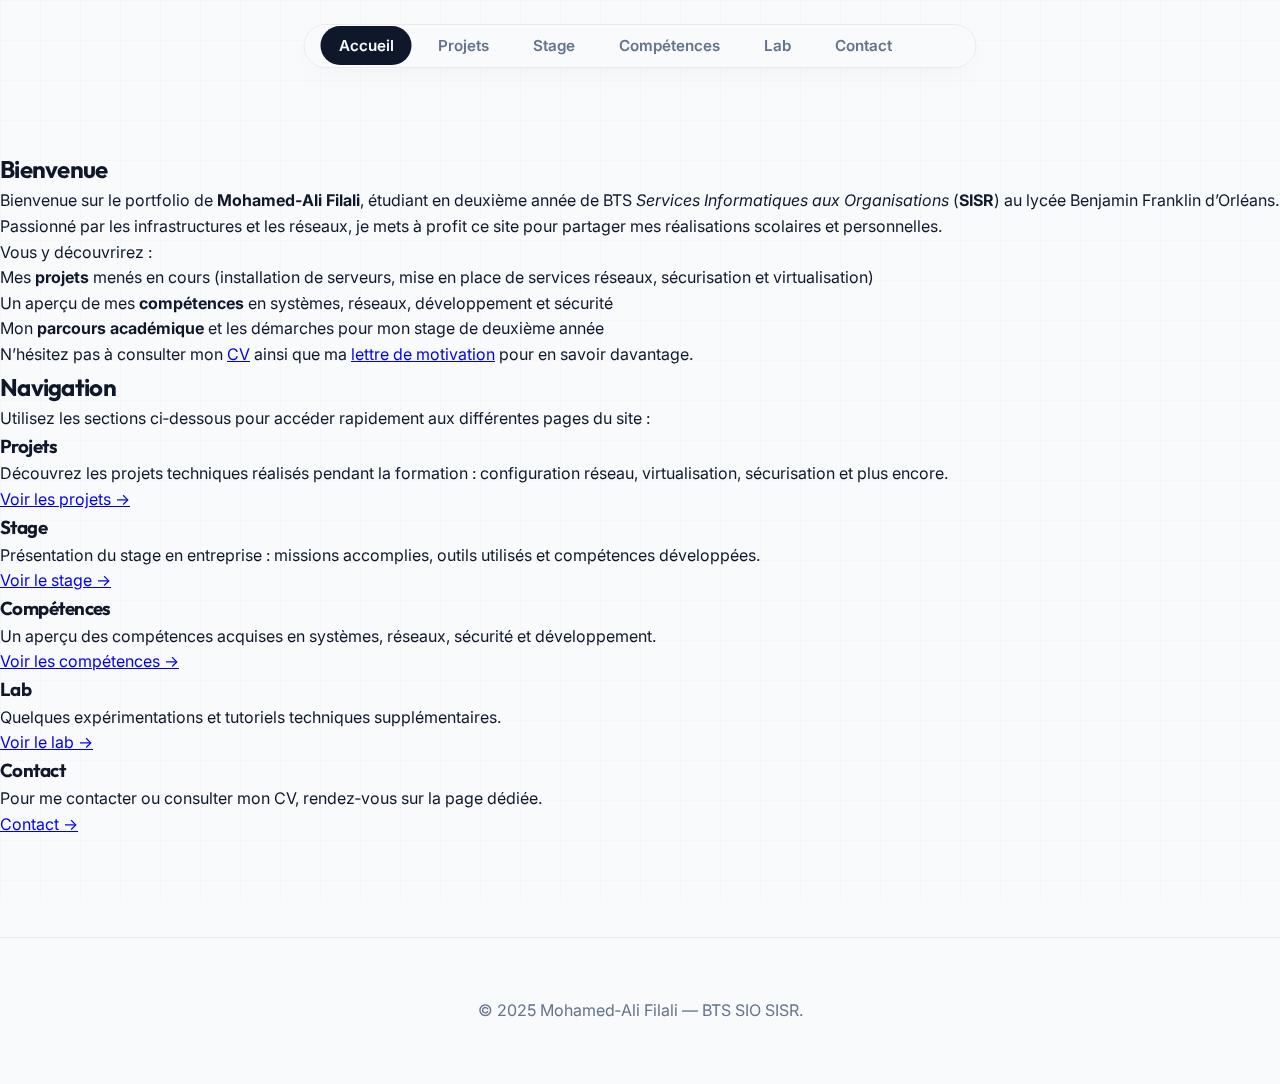
<file: index.html>
<!DOCTYPE html>
<html lang="fr">
<head>
  <meta charset="UTF-8">
  <meta name="viewport" content="width=device-width, initial-scale=1.0">
  <title>Portfolio BTS SIO SISR — Accueil</title>
  <link rel="stylesheet" href="style.css">
  <link href="https://fonts.googleapis.com/css2?family=Inter:wght@300;400;600;700&display=swap" rel="stylesheet">
  <script src="theme-toggle.js" defer></script>
</head>
<body>
  <header>
    <div class="container">
      <h1>Portfolio BTS&nbsp;SIO&nbsp;SISR</h1>
      <nav>
        <ul>
          <li><a href="index.html" class="active">Accueil</a></li>
          <li><a href="projets.html">Projets</a></li>
          <li><a href="stage.html">Stage</a></li>
          <li><a href="competences.html">Compétences</a></li>
          <li><a href="lab.html">Lab</a></li>
          <li><a href="contact.html">Contact</a></li>
        </ul>
      </nav>
      <button class="theme-toggle" aria-label="Basculer thème" title="Basculer thème">🌙</button>
    </div>
  </header>
  <main>
    <section class="section">
      <h2>Bienvenue</h2>
      <p>
        Bienvenue sur le portfolio de <strong>Mohamed‑Ali Filali</strong>, étudiant en deuxième année de
        BTS&nbsp;<em>Services Informatiques aux Organisations</em> (<strong>SISR</strong>) au lycée Benjamin Franklin
        d’Orléans. Passionné par les infrastructures et les réseaux, je mets à profit ce site pour partager mes
        réalisations scolaires et personnelles.
      </p>
      <p>Vous y découvrirez :</p>
      <ul class="skills-list">
        <li>Mes <strong>projets</strong> menés en cours (installation de serveurs, mise en place de services
            réseaux, sécurisation et virtualisation)</li>
        <li>Un aperçu de mes <strong>compétences</strong> en systèmes, réseaux, développement et sécurité</li>
        <li>Mon <strong>parcours académique</strong> et les démarches pour mon stage de deuxième année</li>
      </ul>
      <p>
        N’hésitez pas à consulter mon <a href="docs/cv.pdf"target="_blank">CV</a> ainsi que ma
        <a href="docs/motiv.pdf"target="_blank">lettre de motivation</a> pour en savoir
        davantage.
      </p>
    </section>
    <section class="section">
      <h2>Navigation</h2>
      <p>Utilisez les sections ci‑dessous pour accéder rapidement aux différentes pages du site :</p>
      <div class="project-list">
        <div class="project-card">
          <h3>Projets</h3>
          <p>Découvrez les projets techniques réalisés pendant la formation&nbsp;: configuration réseau, virtualisation,
          sécurisation et plus encore.</p>
          <p><a href="projets.html">Voir les projets →</a></p>
        </div>
        <div class="project-card">
          <h3>Stage</h3>
          <p>Présentation du stage en entreprise&nbsp;: missions accomplies, outils utilisés et compétences développées.</p>
          <p><a href="stage.html">Voir le stage →</a></p>
        </div>
        <div class="project-card">
          <h3>Compétences</h3>
          <p>Un aperçu des compétences acquises en systèmes, réseaux, sécurité et développement.</p>
          <p><a href="competences.html">Voir les compétences →</a></p>
        </div>
        <div class="project-card">
          <h3>Lab</h3>
          <p>Quelques expérimentations et tutoriels techniques supplémentaires.</p>
          <p><a href="lab.html">Voir le lab →</a></p>
        </div>
        <div class="project-card">
          <h3>Contact</h3>
          <p>Pour me contacter ou consulter mon CV, rendez‑vous sur la page dédiée.</p>
          <p><a href="contact.html">Contact →</a></p>
        </div>
      </div>
    </section>
  </main>
  <footer>
    <p>&copy; 2025 Mohamed‑Ali Filali — BTS&nbsp;SIO&nbsp;SISR.</p>
  </footer>
</body>
</html>
</file>
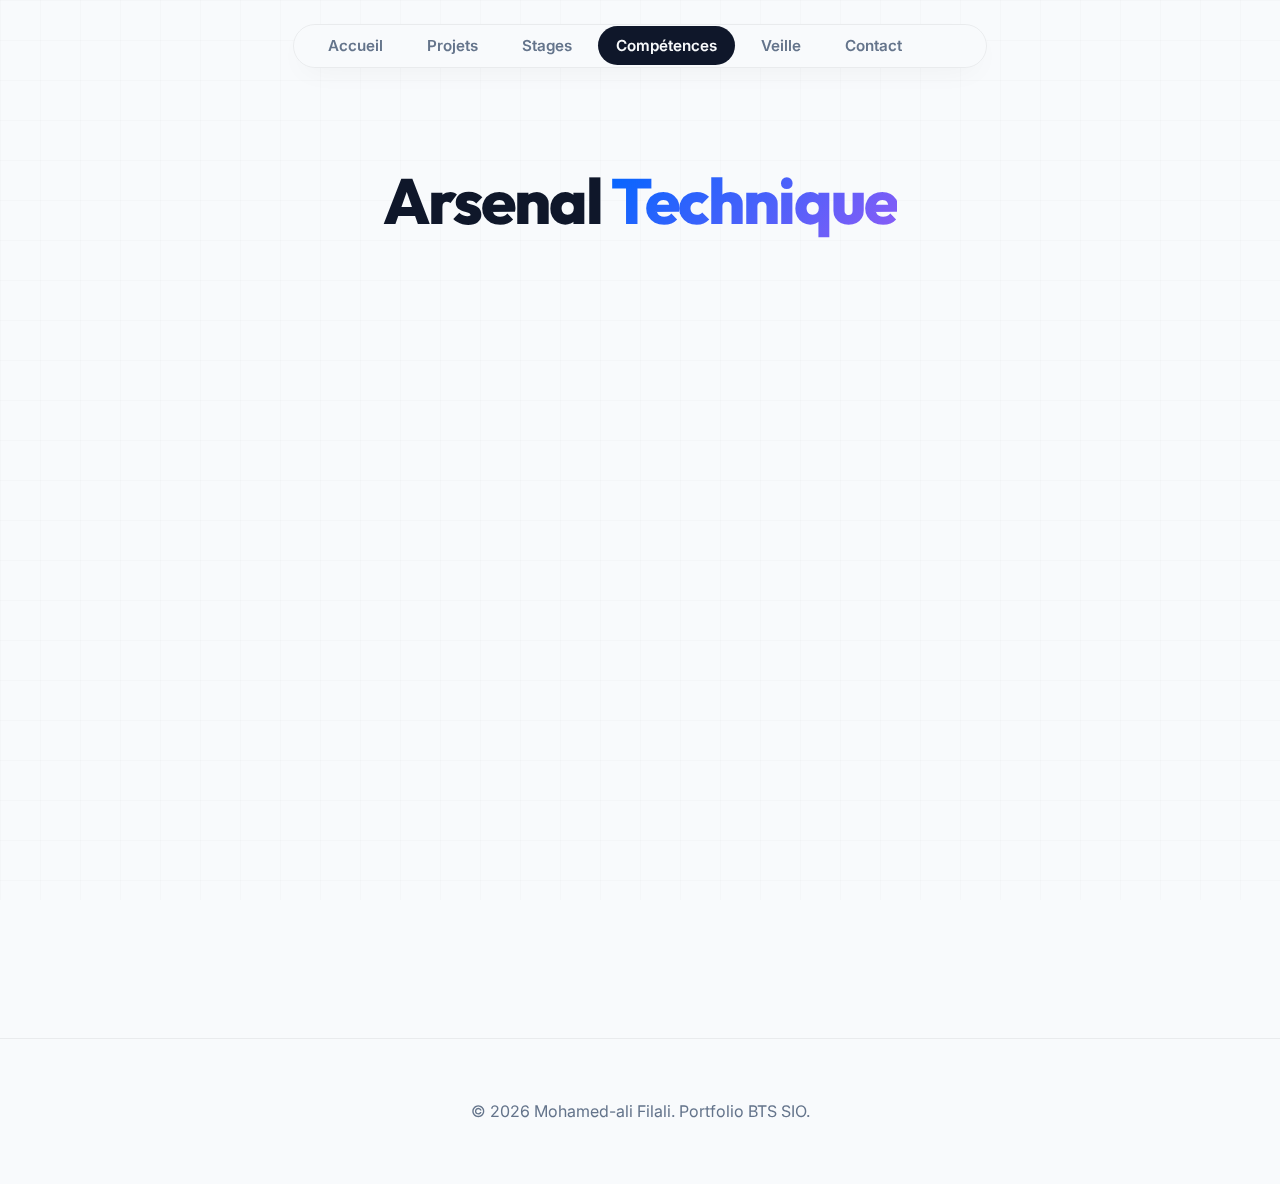
<file: competences.html>
<!DOCTYPE html>
<html lang="fr">
<head>
  <meta charset="UTF-8">
  <meta name="viewport" content="width=device-width, initial-scale=1.0">
  <title>Compétences | Mohamed-ali Filali</title>
  <link rel="stylesheet" href="style.css">
  <script src="theme-toggle.js" defer></script>
</head>
<body>
  <header>
    <div class="container">
      <nav>
        <ul>
          <li><a href="index.html">Accueil</a></li>
          <li><a href="projets.html">Projets</a></li>
          <li><a href="stage.html">Stages</a></li>
          <li><a href="competences.html" class="active">Compétences</a></li>
          <li><a href="veilles.html">Veille</a></li>
          <li><a href="contact.html">Contact</a></li>
        </ul>
      </nav>
      <button class="theme-toggle" aria-label="Toggle theme"></button>
    </div>
  </header>

  <main>
    <div class="container">
      <h1 class="page-title">Arsenal <span class="gradient-text">Technique</span></h1>
      
      <div class="bento-grid">
        <div class="bento-card">
          <span class="meta-tag">Infrastructures & OS</span>
          <h3>Systèmes & Virtualisation</h3>
          <p>Maîtrise des environnements serveurs et de la virtualisation pour assurer la continuité de service.</p>
          <ul class="skills-tags">
            <li>Windows Server 2022</li>
            <li>Debian / Linux</li>
            <li>Proxmox VE</li>
            <li>VMware vSphere</li>
            <li>Active Directory</li>
          </ul>
        </div>

        <div class="bento-card">
          <span class="meta-tag">Connectivité</span>
          <h3>Réseaux & Sécurité</h3>
          <p>Conception, adressage et sécurisation des réseaux locaux professionnels.</p>
          <ul class="skills-tags">
            <li>Cisco IOS</li>
            <li>Ubiquiti Unifi</li>
            <li>VLAN & Routage</li>
            <li>DHCP / DNS</li>
            <li>Pare-feu</li>
          </ul>
        </div>

        <div class="bento-card">
          <span class="meta-tag">Outils Pro</span>
          <h3>Exploitation & Support</h3>
          <p>Utilisation d'outils standards de l'industrie pour la gestion de parc et le support utilisateur.</p>
          <ul class="skills-tags">
            <li>GLPI (Ticketing)</li>
            <li>OPSI (Déploiement)</li>
            <li>Trello (Agile)</li>
            <li>HPE iLO 6</li>
          </ul>
        </div>
      </div>
    </div>
  </main>

  <footer>
    <p>&copy; 2026 Mohamed-ali Filali. Portfolio BTS SIO.</p>
  </footer>
</body>
</html>
</file>
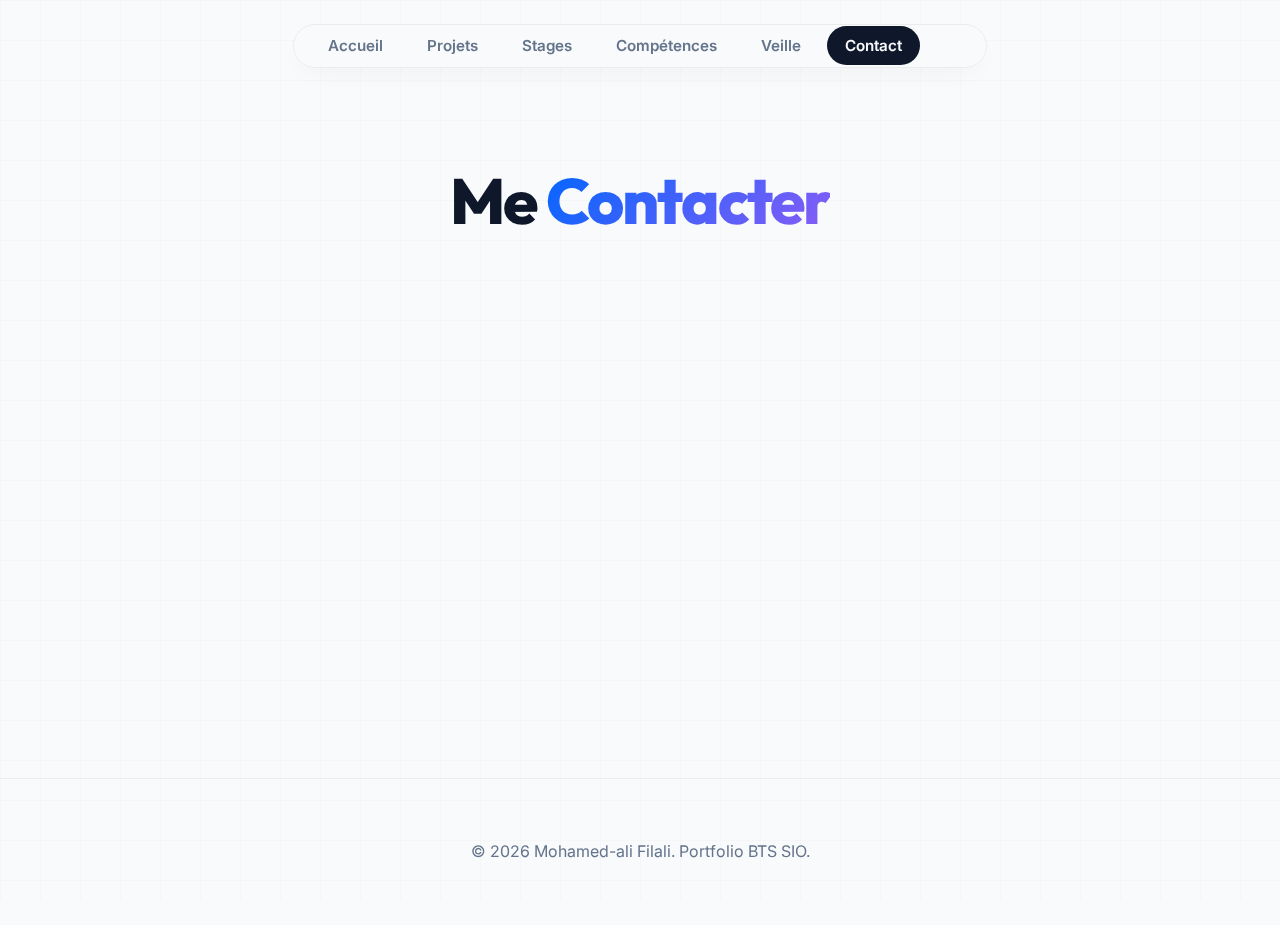
<file: contact.html>
<!DOCTYPE html>
<html lang="fr">
<head>
  <meta charset="UTF-8">
  <meta name="viewport" content="width=device-width, initial-scale=1.0">
  <title>Contact | Mohamed-ali Filali</title>
  <link rel="stylesheet" href="style.css">
  <script src="theme-toggle.js" defer></script>
</head>
<body>
  <header>
    <div class="container">
      <nav>
        <ul>
          <li><a href="index.html">Accueil</a></li>
          <li><a href="projets.html">Projets</a></li>
          <li><a href="stage.html">Stages</a></li>
          <li><a href="competences.html">Compétences</a></li>
          <li><a href="veilles.html">Veille</a></li>
          <li><a href="contact.html" class="active">Contact</a></li>
        </ul>
      </nav>
      <button class="theme-toggle" aria-label="Toggle theme"></button>
    </div>
  </header>

  <main>
    <div class="container">
      <h1 class="page-title">Me <span class="gradient-text">Contacter</span></h1>
      
      <div class="bento-grid">
        <div class="bento-card">
          <span class="meta-tag">Réseaux & Email</span>
          <h3>Discutons de votre infrastructure</h3>
          <p>Je suis à la recherche de nouvelles opportunités pour mettre en pratique mes compétences en administration système et réseau.</p>
          <div style="margin-top: 24px;">
            <a href="mailto:mohamedali.filali.pro@gmail.com" class="btn">M'envoyer un Email</a>
          </div>
        </div>

        <div class="bento-card">
          <span class="meta-tag">Documents Pro</span>
          <h3>Téléchargements</h3>
          <p>Retrouvez mon Curriculum Vitae ainsi que ma lettre de motivation au format PDF.</p>
          <div style="display: flex; gap: 12px; flex-wrap: wrap; margin-top: 24px;">
            <a href="docs/cv.pdf" class="btn" target="_blank">Mon CV</a>
            <a href="docs/motiv.pdf" class="btn btn-outline" target="_blank">Lettre de motivation</a>
          </div>
        </div>
      </div>
    </div>
  </main>

  <footer>
    <p>&copy; 2026 Mohamed-ali Filali. Portfolio BTS SIO.</p>
  </footer>
</body>
</html>
</file>
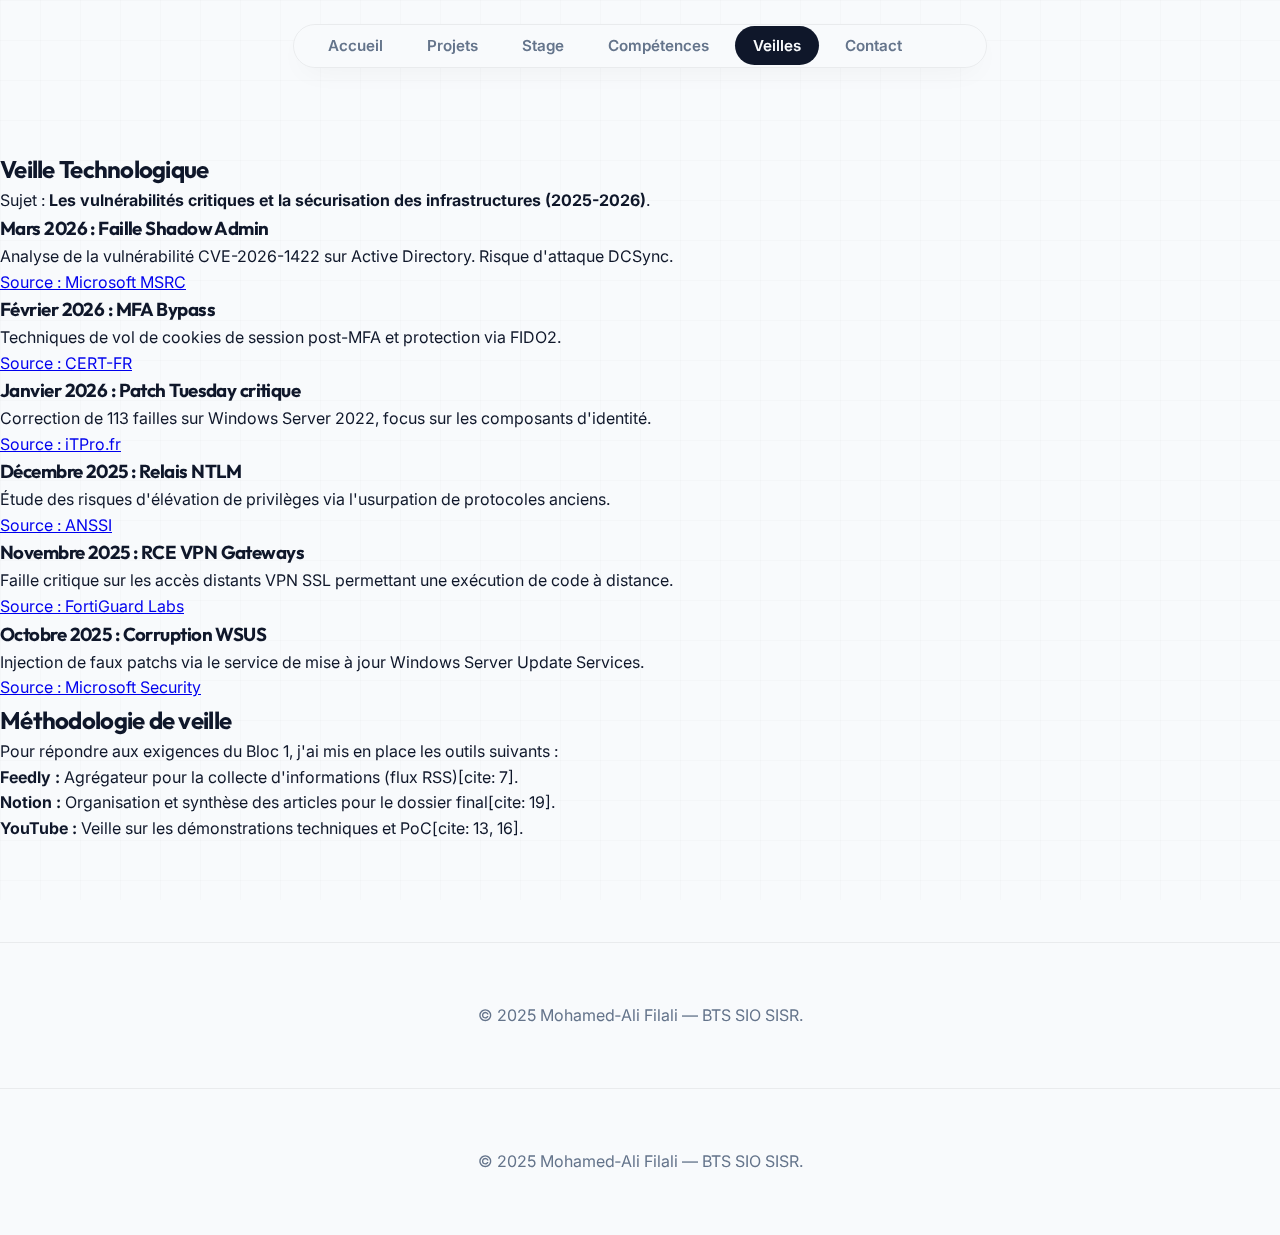
<file: lab.html>
<!DOCTYPE html>
<html lang="fr">
<head>
  <meta charset="UTF-8">
  <meta name="viewport" content="width=device-width, initial-scale=1.0">
  <title>Portfolio BTS SIO SISR — Veilles</title>
  <link rel="stylesheet" href="style.css">
  <link href="https://fonts.googleapis.com/css2?family=Inter:wght@300;400;600;700&display=swap" rel="stylesheet">
  <script src="theme-toggle.js" defer></script>
</head>
<body>
  <header>
    <div class="container">
      <h1>Portfolio BTS&nbsp;SIO&nbsp;SISR</h1>
      <nav>
        <ul>
          <li><a href="index.html">Accueil</a></li>
          <li><a href="projets.html">Projets</a></li>
          <li><a href="stage.html">Stage</a></li>
          <li><a href="competences.html">Compétences</a></li>
          <li><a href="veilles.html" class="active">Veilles</a></li>
          <li><a href="contact.html">Contact</a></li>
        </ul>
      </nav>
      <button class="theme-toggle" aria-label="Basculer thème" title="Basculer thème">🌙</button>
    </div>
  </header>
  <main>
    <section class="section">
      <h2>Veille Technologique</h2>
      <p>Sujet : <strong>Les vulnérabilités critiques et la sécurisation des infrastructures (2025-2026)</strong>.</p>
      
      <div class="project-list">
        <div class="project-card">
          <h3>Mars 2026 : Faille Shadow Admin</h3>
          <p>Analyse de la vulnérabilité CVE-2026-1422 sur Active Directory. Risque d'attaque DCSync.</p>
          <p><a href="https://msrc.microsoft.com/update-guide" target="_blank">Source : Microsoft MSRC</a></p>
        </div>

        <div class="project-card">
          <h3>Février 2026 : MFA Bypass</h3>
          <p>Techniques de vol de cookies de session post-MFA et protection via FIDO2.</p>
          <p><a href="https://www.cert.ssi.gouv.fr/" target="_blank">Source : CERT-FR</a></p>
        </div>

        <div class="project-card">
          <h3>Janvier 2026 : Patch Tuesday critique</h3>
          <p>Correction de 113 failles sur Windows Server 2022, focus sur les composants d'identité.</p>
          <p><a href="https://www.itpro.fr/" target="_blank">Source : iTPro.fr</a></p>
        </div>

        <div class="project-card">
          <h3>Décembre 2025 : Relais NTLM</h3>
          <p>Étude des risques d'élévation de privilèges via l'usurpation de protocoles anciens.</p>
          <p><a href="https://www.ssi.gouv.fr/agence/publication/recommandations-de-securite-relatives-a-active-directory/" target="_blank">Source : ANSSI</a></p>
        </div>

        <div class="project-card">
          <h3>Novembre 2025 : RCE VPN Gateways</h3>
          <p>Faille critique sur les accès distants VPN SSL permettant une exécution de code à distance.</p>
          <p><a href="https://www.fortiguard.com/psirt" target="_blank">Source : FortiGuard Labs</a></p>
        </div>

        <div class="project-card">
          <h3>Octobre 2025 : Corruption WSUS</h3>
          <p>Injection de faux patchs via le service de mise à jour Windows Server Update Services.</p>
          <p><a href="https://msrc.microsoft.com/" target="_blank">Source : Microsoft Security</a></p>
        </div>
      </div>
    </section>

    <section class="section">
      <h2>Méthodologie de veille</h2>
      <p>Pour répondre aux exigences du Bloc 1, j'ai mis en place les outils suivants :</p>
      <ul class="skills-list">
        <li><strong>Feedly :</strong> Agrégateur pour la collecte d'informations (flux RSS)[cite: 7].</li>
        <li><strong>Notion :</strong> Organisation et synthèse des articles pour le dossier final[cite: 19].</li>
        <li><strong>YouTube :</strong> Veille sur les démonstrations techniques et PoC[cite: 13, 16].</li>
      </ul>
    </section>
  </main>
  <footer>
    <p>&copy; 2025&nbsp;Mohamed‑Ali&nbsp;Filali — BTS&nbsp;SIO&nbsp;SISR.</p>
  </footer>
</body>
</html>
  <footer>
    <p>&copy; 2025&nbsp;Mohamed‑Ali&nbsp;Filali — BTS&nbsp;SIO&nbsp;SISR.</p>
  </footer>
</body>
</html>
</file>
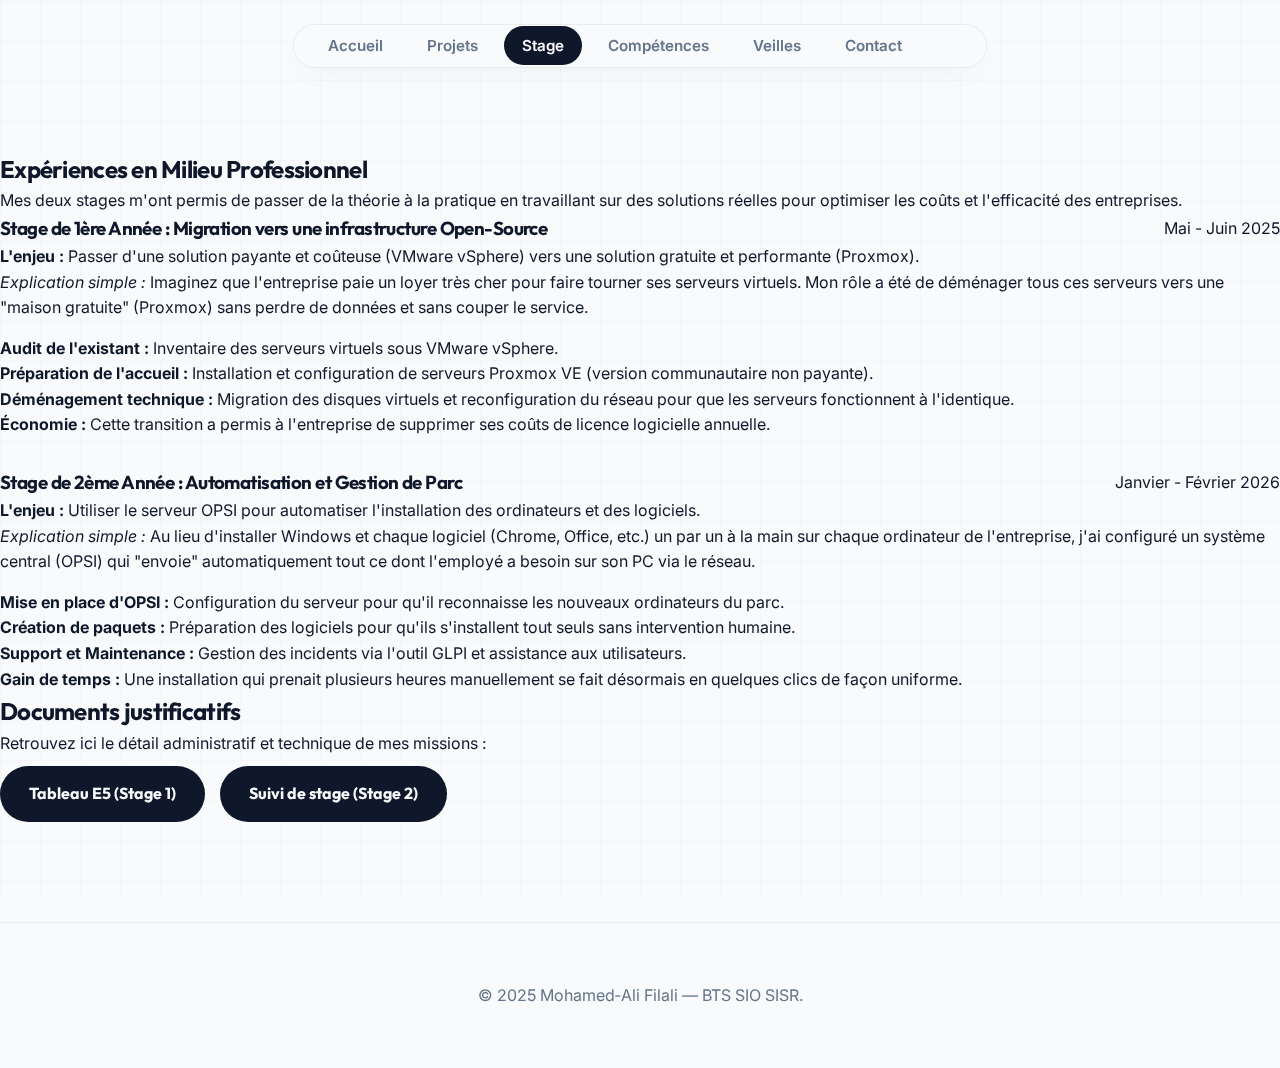
<file: stage.html>
<!DOCTYPE html>
<html lang="fr">
<head>
  <meta charset="UTF-8">
  <meta name="viewport" content="width=device-width, initial-scale=1.0">
  <title>Portfolio BTS SIO SISR — Mes Stages</title>
  <link rel="stylesheet" href="style.css">
  <link href="https://fonts.googleapis.com/css2?family=Inter:wght@300;400;600;700&display=swap" rel="stylesheet">
  <script src="theme-toggle.js" defer></script>
</head>
<body>
  <header>
    <div class="container">
      <h1>Portfolio BTS&nbsp;SIO&nbsp;SISR</h1>
      <nav>
        <ul>
          <li><a href="index.html">Accueil</a></li>
          <li><a href="projets.html">Projets</a></li>
          <li><a href="stage.html" class="active">Stage</a></li>
          <li><a href="competences.html">Compétences</a></li>
          <li><a href="veilles.html">Veilles</a></li>
          <li><a href="contact.html">Contact</a></li>
        </ul>
      </nav>
      <button class="theme-toggle" aria-label="Basculer thème" title="Basculer thème">🌙</button>
    </div>
  </header>
  <main>
    <section class="section">
      <h2>Expériences en Milieu Professionnel</h2>
      <p>Mes deux stages m'ont permis de passer de la théorie à la pratique en travaillant sur des solutions réelles pour optimiser les coûts et l'efficacité des entreprises.</p>

      <div class="project-card" style="margin-bottom: 30px;">
        <div style="display: flex; justify-content: space-between; align-items: center; flex-wrap: wrap;">
          <h3>Stage de 1ère Année : Migration vers une infrastructure Open-Source</h3>
          <span class="meta">Mai - Juin 2025</span>
        </div>
        <p><strong>L'enjeu :</strong> Passer d'une solution payante et coûteuse (VMware vSphere) vers une solution gratuite et performante (Proxmox).</p>
        <p><em>Explication simple :</em> Imaginez que l'entreprise paie un loyer très cher pour faire tourner ses serveurs virtuels. Mon rôle a été de déménager tous ces serveurs vers une "maison gratuite" (Proxmox) sans perdre de données et sans couper le service.</p>
        <ul style="margin-top: 15px; color: var(--text-color);">
          <li><strong>Audit de l'existant :</strong> Inventaire des serveurs virtuels sous VMware vSphere.</li>
          <li><strong>Préparation de l'accueil :</strong> Installation et configuration de serveurs Proxmox VE (version communautaire non payante).</li>
          <li><strong>Déménagement technique :</strong> Migration des disques virtuels et reconfiguration du réseau pour que les serveurs fonctionnent à l'identique.</li>
          <li><strong>Économie :</strong> Cette transition a permis à l'entreprise de supprimer ses coûts de licence logicielle annuelle.</li>
        </ul>
      </div>

      <div class="project-card">
        <div style="display: flex; justify-content: space-between; align-items: center; flex-wrap: wrap;">
          <h3>Stage de 2ème Année : Automatisation et Gestion de Parc</h3>
          <span class="meta">Janvier - Février 2026</span>
        </div>
        <p><strong>L'enjeu :</strong> Utiliser le serveur OPSI pour automatiser l'installation des ordinateurs et des logiciels.</p>
        <p><em>Explication simple :</em> Au lieu d'installer Windows et chaque logiciel (Chrome, Office, etc.) un par un à la main sur chaque ordinateur de l'entreprise, j'ai configuré un système central (OPSI) qui "envoie" automatiquement tout ce dont l'employé a besoin sur son PC via le réseau.</p>
        <ul style="margin-top: 15px; color: var(--text-color);">
          <li><strong>Mise en place d'OPSI :</strong> Configuration du serveur pour qu'il reconnaisse les nouveaux ordinateurs du parc.</li>
          <li><strong>Création de paquets :</strong> Préparation des logiciels pour qu'ils s'installent tout seuls sans intervention humaine.</li>
          <li><strong>Support et Maintenance :</strong> Gestion des incidents via l'outil GLPI et assistance aux utilisateurs.</li>
          <li><strong>Gain de temps :</strong> Une installation qui prenait plusieurs heures manuellement se fait désormais en quelques clics de façon uniforme.</li>
        </ul>
      </div>
    </section>

    <section class="section">
      <h2>Documents justificatifs</h2>
      <p>Retrouvez ici le détail administratif et technique de mes missions :</p>
      <div style="display: flex; gap: 15px; margin-top: 10px;">
        <a href="docs/e5 (1).pdf" class="btn" target="_blank">Tableau E5 (Stage 1)</a>
        <a href="docs/tableau de suis de stage Mohamed-ali Filali(1)(1).odt" class="btn" target="_blank">Suivi de stage (Stage 2)</a>
      </div>
    </section>
  </main>
  <footer>
    <p>&copy; 2025&nbsp;Mohamed‑Ali&nbsp;Filali — BTS&nbsp;SIO&nbsp;SISR.</p>
  </footer>
</body>
</html>
</file>
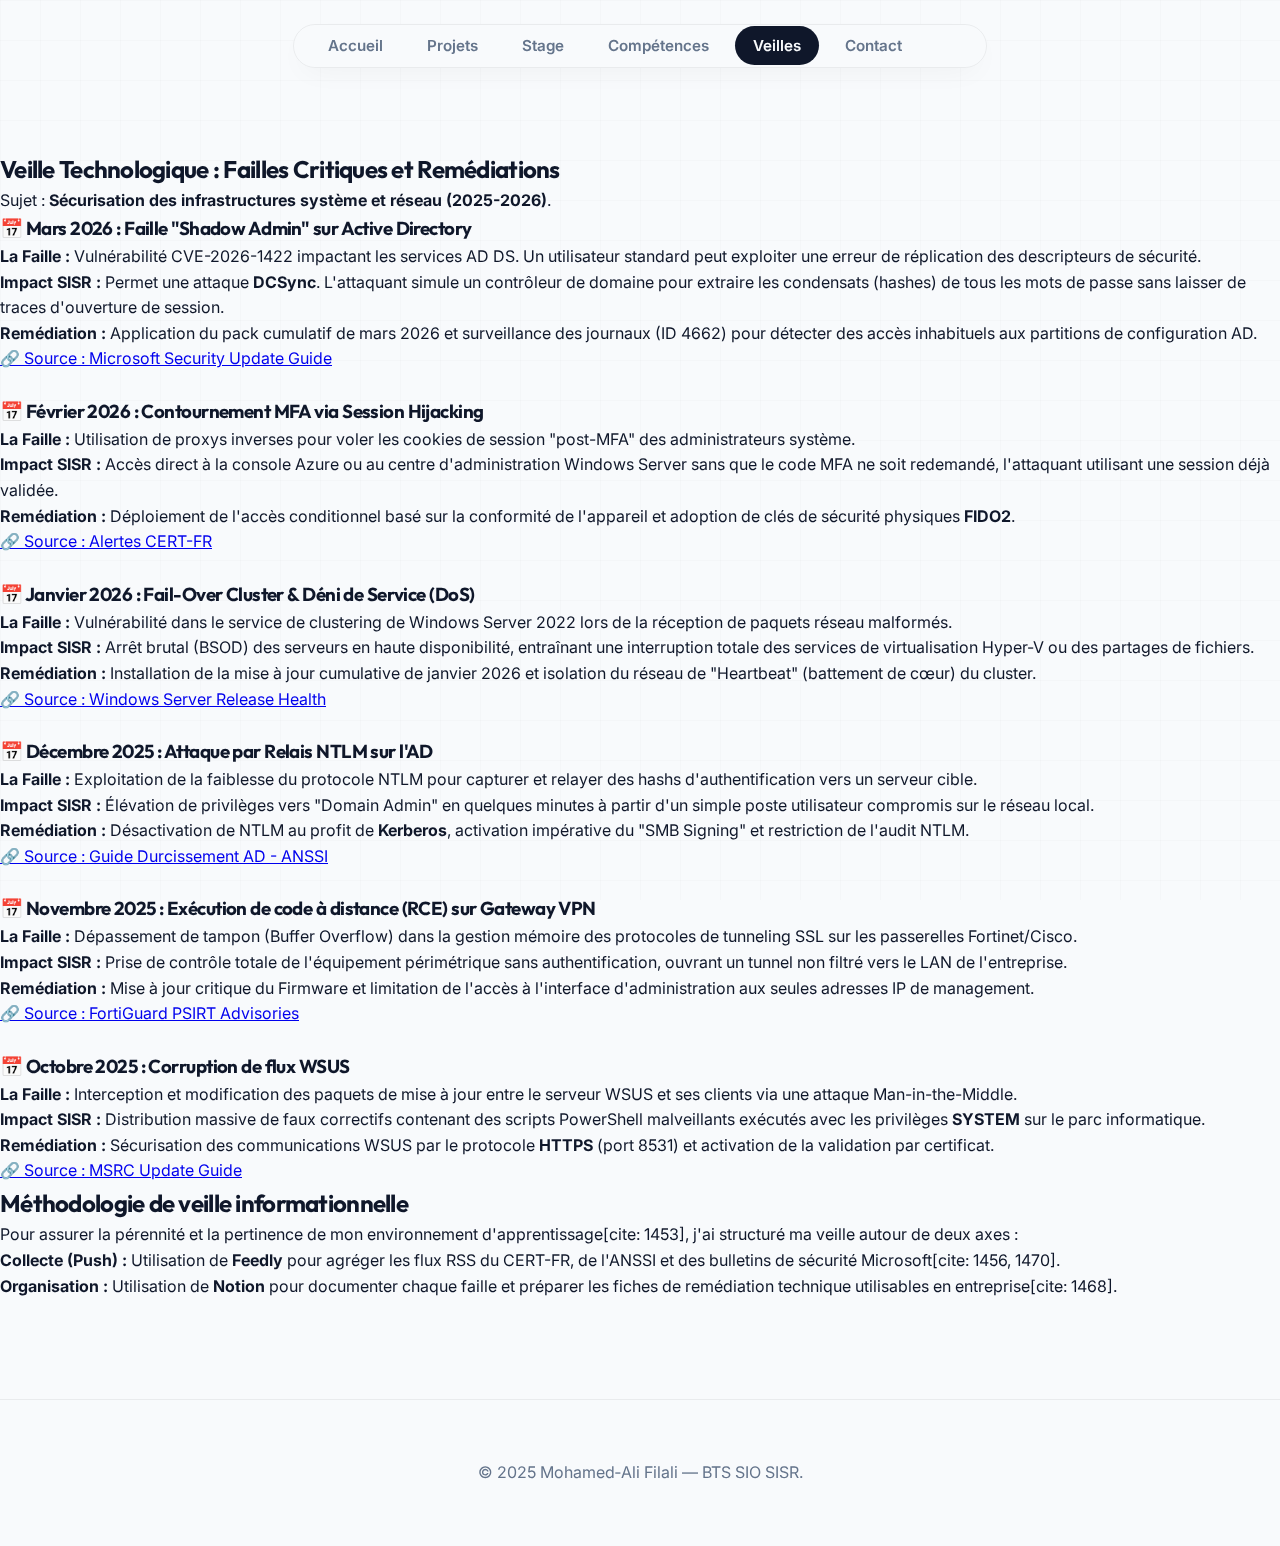
<file: veilles.html>
<!DOCTYPE html>
<html lang="fr">
<head>
  <meta charset="UTF-8">
  <meta name="viewport" content="width=device-width, initial-scale=1.0">
  <title>Portfolio BTS SIO SISR — Veilles</title>
  <link rel="stylesheet" href="style.css">
  <link href="https://fonts.googleapis.com/css2?family=Inter:wght@300;400;600;700&display=swap" rel="stylesheet">
  <script src="theme-toggle.js" defer></script>
</head>
<body>
  <header>
    <div class="container">
      <h1>Portfolio BTS&nbsp;SIO&nbsp;SISR</h1>
      <nav>
        <ul>
          <li><a href="index.html">Accueil</a></li>
          <li><a href="projets.html">Projets</a></li>
          <li><a href="stage.html">Stage</a></li>
          <li><a href="competences.html">Compétences</a></li>
          <li><a href="veilles.html" class="active">Veilles</a></li>
          <li><a href="contact.html">Contact</a></li>
        </ul>
      </nav>
      <button class="theme-toggle" aria-label="Basculer thème" title="Basculer thème">🌙</button>
    </div>
  </header>
  <main>
    <section class="section">
      <h2>Veille Technologique : Failles Critiques et Remédiations</h2>
      <p>Sujet : <strong>Sécurisation des infrastructures système et réseau (2025-2026)</strong>.</p>
      
      <div class="project-list" style="display: flex; flex-direction: column; gap: 25px;">
        
        <div class="project-card">
          <h3>📅 Mars 2026 : Faille "Shadow Admin" sur Active Directory</h3>
          <p><strong>La Faille :</strong> Vulnérabilité CVE-2026-1422 impactant les services AD DS. Un utilisateur standard peut exploiter une erreur de réplication des descripteurs de sécurité.</p>
          <p><strong>Impact SISR :</strong> Permet une attaque <strong>DCSync</strong>. L'attaquant simule un contrôleur de domaine pour extraire les condensats (hashes) de tous les mots de passe sans laisser de traces d'ouverture de session.</p>
          <p><strong>Remédiation :</strong> Application du pack cumulatif de mars 2026 et surveillance des journaux (ID 4662) pour détecter des accès inhabituels aux partitions de configuration AD.</p>
          <p><a href="https://msrc.microsoft.com/update-guide" target="_blank">🔗 Source : Microsoft Security Update Guide</a></p>
        </div>

        <div class="project-card">
          <h3>📅 Février 2026 : Contournement MFA via Session Hijacking</h3>
          <p><strong>La Faille :</strong> Utilisation de proxys inverses pour voler les cookies de session "post-MFA" des administrateurs système.</p>
          <p><strong>Impact SISR :</strong> Accès direct à la console Azure ou au centre d'administration Windows Server sans que le code MFA ne soit redemandé, l'attaquant utilisant une session déjà validée.</p>
          <p><strong>Remédiation :</strong> Déploiement de l'accès conditionnel basé sur la conformité de l'appareil et adoption de clés de sécurité physiques <strong>FIDO2</strong>.</p>
          <p><a href="https://www.cert.ssi.gouv.fr/alerte/" target="_blank">🔗 Source : Alertes CERT-FR</a></p>
        </div>

        <div class="project-card">
          <h3>📅 Janvier 2026 : Fail-Over Cluster & Déni de Service (DoS)</h3>
          <p><strong>La Faille :</strong> Vulnérabilité dans le service de clustering de Windows Server 2022 lors de la réception de paquets réseau malformés.</p>
          <p><strong>Impact SISR :</strong> Arrêt brutal (BSOD) des serveurs en haute disponibilité, entraînant une interruption totale des services de virtualisation Hyper-V ou des partages de fichiers.</p>
          <p><strong>Remédiation :</strong> Installation de la mise à jour cumulative de janvier 2026 et isolation du réseau de "Heartbeat" (battement de cœur) du cluster.</p>
          <p><a href="https://learn.microsoft.com/fr-fr/windows/release-health/windows-server-2022" target="_blank">🔗 Source : Windows Server Release Health</a></p>
        </div>

        <div class="project-card">
          <h3>📅 Décembre 2025 : Attaque par Relais NTLM sur l'AD</h3>
          <p><strong>La Faille :</strong> Exploitation de la faiblesse du protocole NTLM pour capturer et relayer des hashs d'authentification vers un serveur cible.</p>
          <p><strong>Impact SISR :</strong> Élévation de privilèges vers "Domain Admin" en quelques minutes à partir d'un simple poste utilisateur compromis sur le réseau local.</p>
          <p><strong>Remédiation :</strong> Désactivation de NTLM au profit de <strong>Kerberos</strong>, activation impérative du "SMB Signing" et restriction de l'audit NTLM.</p>
          <p><a href="https://www.ssi.gouv.fr/guide/recommandations-de-securite-relatives-a-active-directory/" target="_blank">🔗 Source : Guide Durcissement AD - ANSSI</a></p>
        </div>

        <div class="project-card">
          <h3>📅 Novembre 2025 : Exécution de code à distance (RCE) sur Gateway VPN</h3>
          <p><strong>La Faille :</strong> Dépassement de tampon (Buffer Overflow) dans la gestion mémoire des protocoles de tunneling SSL sur les passerelles Fortinet/Cisco.</p>
          <p><strong>Impact SISR :</strong> Prise de contrôle totale de l'équipement périmétrique sans authentification, ouvrant un tunnel non filtré vers le LAN de l'entreprise.</p>
          <p><strong>Remédiation :</strong> Mise à jour critique du Firmware et limitation de l'accès à l'interface d'administration aux seules adresses IP de management.</p>
          <p><a href="https://www.fortiguard.com/psirt" target="_blank">🔗 Source : FortiGuard PSIRT Advisories</a></p>
        </div>

        <div class="project-card">
          <h3>📅 Octobre 2025 : Corruption de flux WSUS</h3>
          <p><strong>La Faille :</strong> Interception et modification des paquets de mise à jour entre le serveur WSUS et ses clients via une attaque Man-in-the-Middle.</p>
          <p><strong>Impact SISR :</strong> Distribution massive de faux correctifs contenant des scripts PowerShell malveillants exécutés avec les privilèges <strong>SYSTEM</strong> sur le parc informatique.</p>
          <p><strong>Remédiation :</strong> Sécurisation des communications WSUS par le protocole <strong>HTTPS</strong> (port 8531) et activation de la validation par certificat.</p>
          <p><a href="https://msrc.microsoft.com/update-guide" target="_blank">🔗 Source : MSRC Update Guide</a></p>
        </div>

      </div>
    </section>

    <section class="section">
      <h2>Méthodologie de veille informationnelle</h2>
      <p>Pour assurer la pérennité et la pertinence de mon environnement d'apprentissage[cite: 1453], j'ai structuré ma veille autour de deux axes :</p>
      <ul class="skills-list">
        <li><strong>Collecte (Push) :</strong> Utilisation de <strong>Feedly</strong> pour agréger les flux RSS du CERT-FR, de l'ANSSI et des bulletins de sécurité Microsoft[cite: 1456, 1470].</li>
        <li><strong>Organisation :</strong> Utilisation de <strong>Notion</strong> pour documenter chaque faille et préparer les fiches de remédiation technique utilisables en entreprise[cite: 1468].</li>
      </ul>
    </section>
  </main>
  <footer>
    <p>&copy; 2025&nbsp;Mohamed‑Ali&nbsp;Filali — BTS&nbsp;SIO&nbsp;SISR.</p>
  </footer>
</body>
</html>
</file>
<file: style.css>
/* ==========================================================================
   PORTFOLIO "SPATIAL BENTO UI" - ÉLITE 2026
   ========================================================================== */

@import url('https://fonts.googleapis.com/css2?family=Outfit:wght@400;500;700;800&family=Inter:wght@400;500;600&display=swap');

:root {
  /* Thème Clair (Ultra Premium & Lumineux) */
  --bg-page: #f8fafc;
  --bg-card: #ffffff;
  --text-main: #0f172a;
  --text-muted: #64748b;
  --border-color: rgba(0, 0, 0, 0.06);
  --primary-color: #0066ff;
  --primary-glow: rgba(0, 102, 255, 0.15);
  
  --shadow-card: 0 10px 30px -10px rgba(0, 0, 0, 0.05);
  --shadow-hover: 0 20px 40px -10px rgba(0, 102, 255, 0.1);
  
  --radius-lg: 32px;
  --radius-md: 16px;
  --radius-sm: 8px;
  
  --transition: all 0.4s cubic-bezier(0.16, 1, 0.3, 1);
}

[data-theme="dark"] {
  /* Thème Sombre (Profondeur & Contraste) */
  --bg-page: #050505;
  --bg-card: #111111;
  --text-main: #ffffff;
  --text-muted: #a1a1aa;
  --border-color: rgba(255, 255, 255, 0.08);
  --primary-color: #3b82f6;
  --shadow-card: 0 10px 30px -10px rgba(0, 0, 0, 0.5);
  --shadow-hover: 0 0 40px rgba(59, 130, 246, 0.15);
}

/* --- RESET --- */
* { margin: 0; padding: 0; box-sizing: border-box; }
html { scroll-behavior: smooth; }

body {
  font-family: 'Inter', sans-serif;
  background-color: var(--bg-page);
  color: var(--text-main);
  line-height: 1.6;
  -webkit-font-smoothing: antialiased;
  transition: background-color 0.4s ease;
  overflow-x: hidden;
}

/* Motif de fond très subtil (Grille) */
body::before {
  content: '';
  position: fixed;
  inset: 0;
  background-image: linear-gradient(var(--border-color) 1px, transparent 1px),
                    linear-gradient(90deg, var(--border-color) 1px, transparent 1px);
  background-size: 40px 40px;
  opacity: 0.3;
  z-index: -1;
}

.container {
  max-width: 1200px;
  margin: 0 auto;
  padding: 0 5vw;
}

/* --- TYPOGRAPHIE --- */
h1, h2, h3 {
  font-family: 'Outfit', sans-serif;
  color: var(--text-main);
  letter-spacing: -0.03em;
}

.gradient-text {
  background: linear-gradient(135deg, var(--primary-color), #8b5cf6);
  -webkit-background-clip: text;
  -webkit-text-fill-color: transparent;
}

/* --- NAVIGATION EN VERRE (Flottante) --- */
header {
  position: fixed;
  top: 24px;
  left: 50%;
  transform: translateX(-50%);
  z-index: 1000;
  background: rgba(var(--bg-card), 0.7);
  backdrop-filter: blur(20px);
  -webkit-backdrop-filter: blur(20px);
  border: 1px solid var(--border-color);
  border-radius: 100px;
  padding: 8px 16px;
  box-shadow: var(--shadow-card);
  width: max-content;
  max-width: 90vw;
}

header .container {
  display: flex;
  align-items: center;
  gap: 30px;
  padding: 0;
}

header h1 { font-size: 1.1rem; font-weight: 800; display: none; } /* Caché sur desktop pour épuré */

nav ul { display: flex; gap: 8px; list-style: none; }

nav a {
  text-decoration: none;
  color: var(--text-muted);
  font-weight: 600;
  font-size: 0.95rem;
  padding: 10px 18px;
  border-radius: 100px;
  transition: var(--transition);
}

nav a:hover, nav a.active {
  color: var(--bg-page);
  background: var(--text-main);
}

.theme-toggle {
  background: transparent;
  border: none;
  color: var(--text-main);
  cursor: pointer;
  padding: 10px;
  display: flex;
  align-items: center;
  border-radius: 50%;
  transition: var(--transition);
}
.theme-toggle:hover { background: var(--border-color); }

/* --- ARCHITECTURE BENTO GRID --- */
main { padding-top: 150px; padding-bottom: 100px; }

.page-title {
  font-size: clamp(2.5rem, 5vw, 4rem);
  font-weight: 800;
  margin-bottom: 50px;
  text-align: center;
}

.bento-grid {
  display: grid;
  grid-template-columns: repeat(auto-fit, minmax(320px, 1fr));
  gap: 24px;
}

.bento-card {
  background: var(--bg-card);
  border: 1px solid var(--border-color);
  border-radius: var(--radius-lg);
  padding: 40px;
  box-shadow: var(--shadow-card);
  transition: var(--transition);
  display: flex;
  flex-direction: column;
  position: relative;
  overflow: hidden;
  opacity: 0;
  transform: translateY(30px);
  animation: slideUp 0.6s cubic-bezier(0.16, 1, 0.3, 1) forwards;
}

.bento-card:hover {
  transform: translateY(-5px) scale(0.99); /* Effet Push Apple */
  border-color: var(--primary-color);
  box-shadow: var(--shadow-hover);
}

.bento-card h3 { font-size: 1.6rem; margin-bottom: 16px; }
.bento-card p { font-size: 1.05rem; color: var(--text-muted); margin-bottom: 24px; flex-grow: 1; }

.meta-tag {
  display: inline-block;
  background: var(--primary-glow);
  color: var(--primary-color);
  font-size: 0.8rem;
  font-weight: 700;
  text-transform: uppercase;
  letter-spacing: 1px;
  padding: 6px 14px;
  border-radius: 100px;
  margin-bottom: 20px;
  width: max-content;
}

/* --- BOUTONS --- */
.btn {
  display: inline-flex;
  align-items: center;
  gap: 8px;
  padding: 14px 28px;
  background: var(--text-main);
  color: var(--bg-page) !important;
  text-decoration: none;
  font-family: 'Outfit', sans-serif;
  font-weight: 700;
  border-radius: 100px;
  transition: var(--transition);
  border: 1px solid transparent;
  width: max-content;
}

.btn:hover {
  transform: scale(1.05);
  background: var(--primary-color);
  color: #fff !important;
  box-shadow: 0 10px 25px var(--primary-glow);
}

/* --- TAGS COMPÉTENCES --- */
.skills-tags { display: flex; flex-wrap: wrap; gap: 10px; list-style: none; }
.skills-tags li {
  padding: 10px 20px;
  border: 1px solid var(--border-color);
  border-radius: 100px;
  font-weight: 500;
  font-size: 0.95rem;
  transition: var(--transition);
  background: var(--bg-card);
}
.skills-tags li:hover {
  background: var(--text-main);
  color: var(--bg-page);
  border-color: var(--text-main);
}

/* --- ANIMATIONS --- */
@keyframes slideUp {
  to { opacity: 1; transform: translateY(0); }
}

/* --- FOOTER --- */
footer {
  text-align: center;
  padding: 60px 0;
  border-top: 1px solid var(--border-color);
  color: var(--text-muted);
}

/* --- RESPONSIVE --- */
@media (max-width: 900px)
</file>
